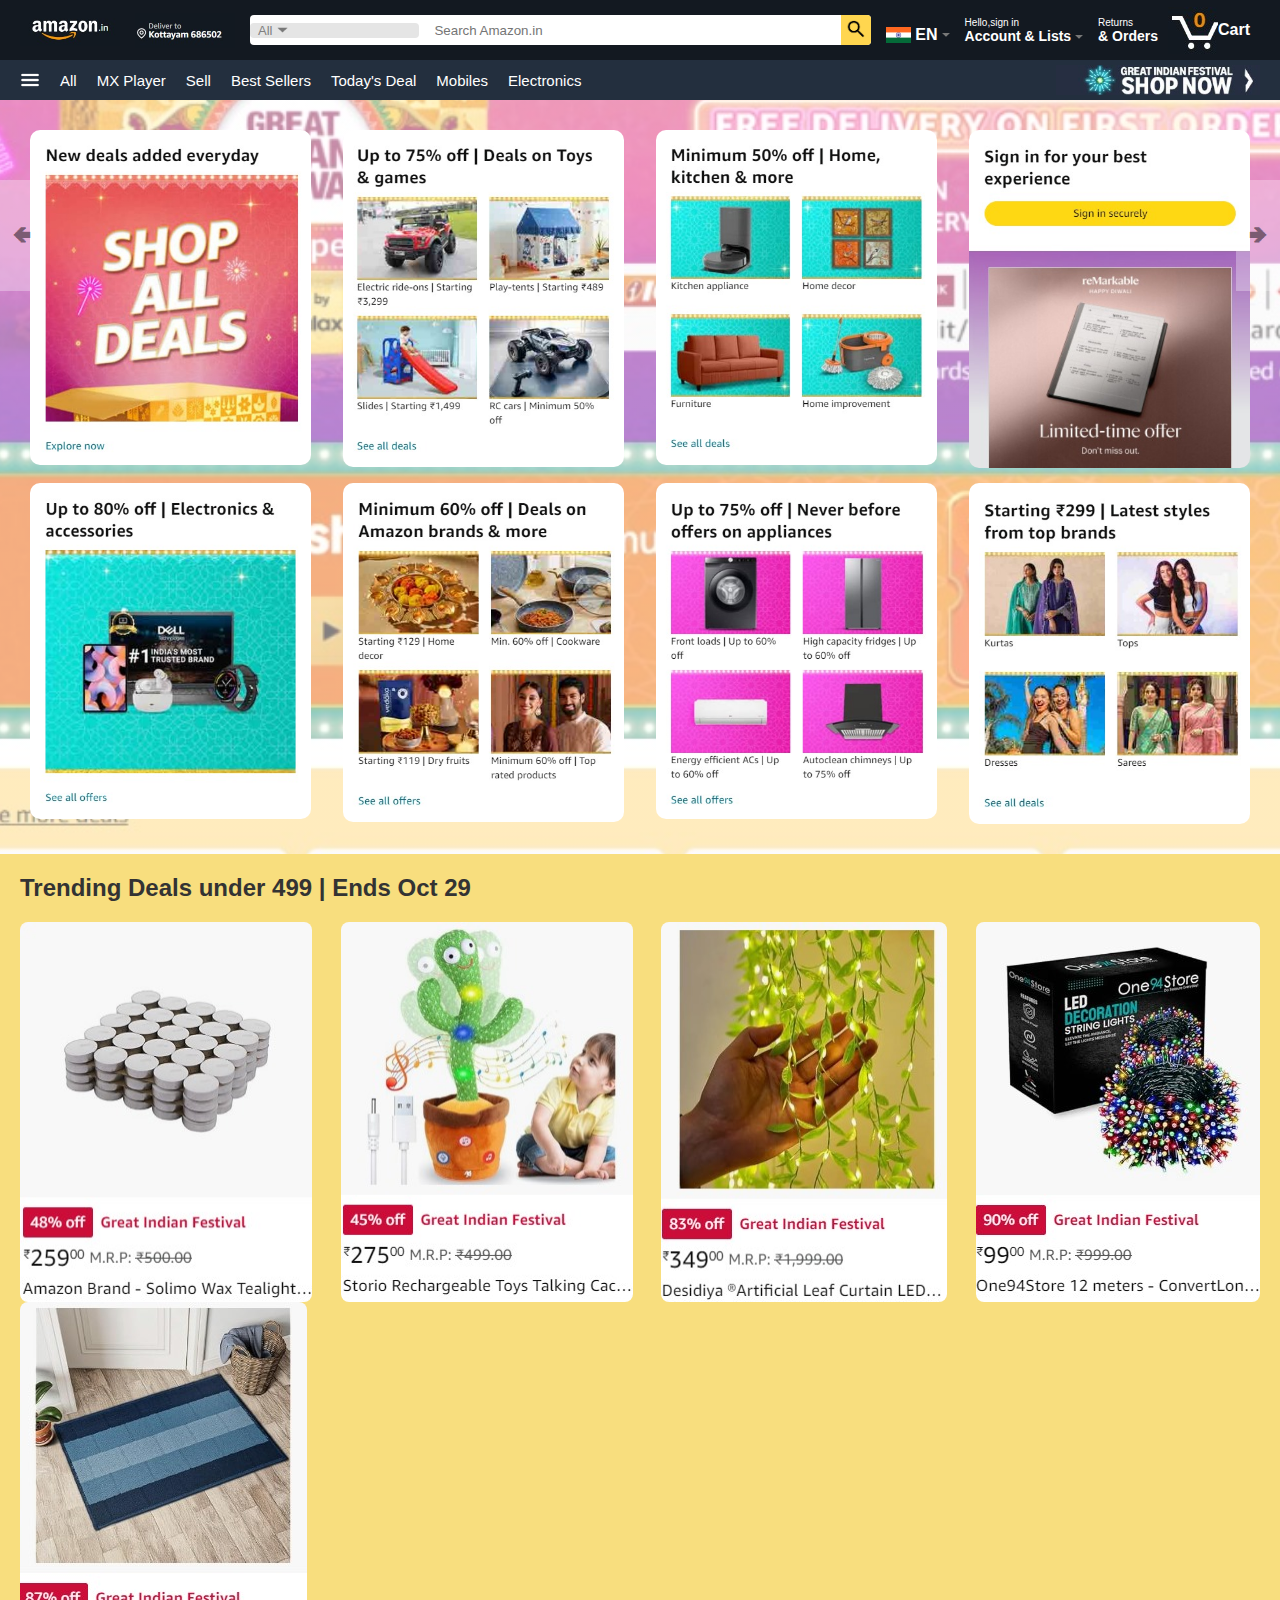
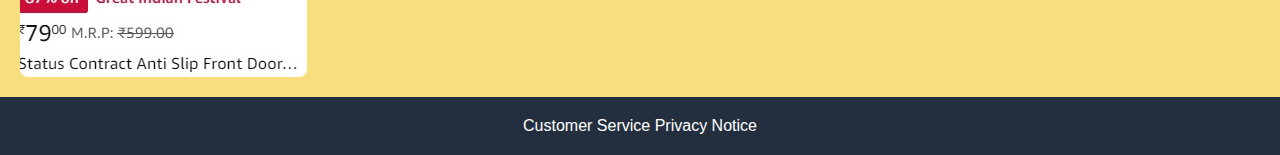
<file: index.html>
<!DOCTYPE html>
<html lang="en">
  <head>
    <meta charset="UTF-8" />
    <meta name="viewport" content="width=device-width, initial-scale=1.0" />
    <title>Amazon clone</title>
    <link rel="stylesheet" href="./style.css" />

  </head>
  <body>
    <nav>
      <!-- a tag - for amazon logo clickable to home page, "/" used for home page direction -->
      <a href="/">
        <img src="./Images/logo amazon.jpg" width="100" alt="no image" />
      </a>
      <!-- Location icon -->
      <div class="nav-country">
        <img src="./Images/location-icon.jpg" height="35" alt="" />
      </div>
      <!-- search bar -->
      <div class="nav-search">
        <div class="categories">
          <p>All</p>
          <img
            class="dropdown"
            src="./Images/dropdown icon.png"
            height="12"
            alt="no image"
          />
        </div>
        <input
          type="text"
          class="nav-search-input"
          placeholder="Search Amazon.in"
        />
        <img class="search-icon" src="./Images/search-icon.png" alt="" />
      </div>

      <!-- language -->
      <div class="nav-language">
        <img class="flag" src="./Images/flag.jpg" width="25px" alt="no image" />
        <p>EN</p>
        <img src="./Images/dropdown icon.png" width="8px" alt="no image" />
      </div>
      <div class="nav-text">
        <p>Hello,sign in</p>
        <h1>
          Account & Lists
          <img src="./Images/dropdown icon.png" width="8px" alt="no image" />
        </h1>
      </div>
      <div class="nav-text">
        <p>Returns</p>
        <h1>& Orders</h1>
      </div>
      <a href="" class="nav-cart">
        <img src="./Images/cart icon.jpg" alt="no image" />
        <h4>Cart</h4>
      </a>
    </nav>
    <div class="nav-bottom">
      <img class="menu" src="./Images/menu-icon.png" alt="no image" />
      <p>All</p>
      <p>MX Player</p>
      <p>Sell</p>
      <p>Best Sellers</p>
      <p>Today's Deal</p>
      <p>Mobiles</p>
      <p>Electronics</p>
      <img class="great" src="./Images/great indian.jpg" alt="no image" />
    </div>
    <div class="header-slider">
      <a href="#" class="control_prev">&#129144</a>
      <a href="#" class="control_next">&#129146</a>

      <ul>
        <li><img src="./Images/headingi1.jpg" alt="no image" /></li>
        <li><img src="./Images/headingi2.jpg" alt="no image" /></li>
        <li><img src="./Images/headingi3.jpg" alt="no image" /></li>
        <li><img src="./Images/headingi4.jpg" alt="no image" /></li>
        <li><img src="./Images/headingi5.jpg" alt="no image" /></li>
        <li><img src="./Images/headingi6.jpg" alt="no image" /></li>
        <li><img src="./Images/headingi7.jpg" alt="no image" /></li>
        <li><img src="./Images/headingi8.jpg" alt="no image" /></li>
      </ul>
    </div>
    <div class="trending">
     
<h1>Trending Deals under 499 | Ends Oct 29</h1>
<div class="trending-img">
  <img src="./Images/trending1.jpg" alt="great sale">
  <img src="./Images/trending2.jpg" alt="great sale">
  <img src="./Images/trending3.jpg" alt="great sale">
  <img class="tr4" src="./Images/trending4.jpg" alt="great sale">
  <img src="./Images/trending5.jpg" alt="great sale">


</div>
    </div>
    <footer>
      <!-- Footer links -->
      <div class="footer-links">
          <a href="#">Customer Service</a>
          <a href="#">Privacy Notice</a>
        
      </div>
  </footer>

  </body>
</html>
</file>
<file: style.css>
*{
    padding: 0px;
    margin: 0px;
    box-sizing: border-box;
    font-family: "Outfit", sans-serif;

}
body {
    background: linear-gradient(rgba(255, 255, 255, 0.5), rgba(255, 255, 255, 0.5)), 
                url('../Images/bgimg.jpg'); /* Use linear-gradient for lightening */
    background-size: cover;
    background-position: center;
    background-repeat: no-repeat;
    background-attachment: fixed;
    background-color: #dadada; /* Fallback color */
}

a{
    text-decoration: none;
    color: inherit;
}
nav{
    display: flex;
    align-items: center;
    justify-content: space-between;
    background: #131921 ;
    padding: 10px 20px;
    color: #fff;
    height: 60px;
}
.nav-country{
    display: flex;
    align-items: end;
    margin-left: 15px;
    font-size: 13px;
    color: #c4c4c4 ;
}
.nav-search{
    flex: 1;
    display: flex;
    align-items: center;
    background: #fff;
    color: grey;
    max-width: 1000px;
    border-radius: 4px ;
    margin-left: 15px;
    height: 30px;
}
.categories{
    display: flex;
    align-items: center;
    gap: 5px;
    background: #e5e5e5;
    border-radius: 4px ;
}
.categories p{
    padding-left: 8px;
    font-size: 13px;
}
.categories img {
    width: 6%;
    height: auto;
}
.nav-search-input{
    border: none;
    outline: none;
    padding-left: 15px;
    width: 100%;
    height: 100%;
}
.search-icon{
    
    background:#ffd64f ;
    border-radius:0 4px 4px 0 ;
    height: 100%;
    display: flex;
    width: 40px;
    align-items: center;
    justify-content: center;
}
.nav-language{
    display: flex;
    align-items: center;
    gap: 4px;
    margin-left: 15px;
    font-weight: 600;
    margin-bottom: -10px;
}

.nav-text{
    margin-left: 15px;
}
.nav-text p{
    font-size: 10px;
}
.nav-text h1{
    font-size: 14px;
}
.nav-cart{
    display: flex;
    align-items: center;
    margin: 0pc 10px;
}
.nav-bottom{
    display: flex;
    align-items: center;
    gap: 20px;
    padding: 8px 20px;
    background-color: #232f3e;
    color: #fff;
    font-size: 15px;
    height: 40px;
}
.nav-bottom .menu{
    height: 20px;
}
.nav-bottom div{
    display: flex;
    align-items: center;
    gap: 5px;
    font-weight: 500;
    justify-content: space-between;
}
.nav-bottom .great{
    height: 30px;
    display: flex;
    margin-left: auto;
}
.header-slider ul {
    padding: 30px;
    display: flex;
    justify-content: space-between;
    flex-wrap: wrap; /* Allow items to wrap onto the next line */
    gap: 15px; /* Space between items */
    overflow-y: hidden;
    margin-right: 0px; 
    list-style-type: none;
    
}

.header-slider li img {
    display: block;
    width: 100%;
    height: auto;
    border-radius: 10px;
}

.header-slider a{
    position: absolute;
    top:20%;
    z-index: 1;
    padding:5vh 1vw;
    background:#ffffff4f;
    color: #0000007b;
    text-decoration: none;
    font-weight: 600;
    font-size: 18px;
    cursor: pointer;
}
.control_next{
    right: 0;
}
footer{
    background-color: #232f3e;
    padding:20px;
    color: white;
    text-align: center;
}
/* Base styles for larger screens */
nav {
    display: flex;
    align-items: center;
    justify-content: space-between;
    padding: 10px 20px;
    height: 60px;
}
.trending{
    background-color:rgb(248, 222, 126);
    padding: 20px;

}
.trending h1 {
    margin-bottom: 20px; /* Space below the heading */
    font-size: 24px; /* Font size for the heading */
    color: #333; /* Dark color for better visibility */
}
.trending-img{
display: flex;
justify-content: space-between;
flex-wrap: wrap;

}
.trending-img img{
    border-radius: 8px; /* Rounded corners for images */
 
}











/* Adjustments for screens smaller than 768px (Tablets & Mobile) */
@media (max-width: 768px) {
    nav {
        flex-direction: column; /* Stack items vertically */
        align-items: flex-start; /* Align to the left */
    }

    .nav-search {
        width: 100%; /* Full width for mobile */
        margin: 10px 0; /* Margin for spacing */
    }

    .nav-bottom {
        flex-direction: column; /* Stack items vertically */
        align-items: flex-start; /* Align to the left */
        padding: 10px; /* Adjust padding for mobile */
    }

    .nav-bottom img.great {
        margin-left: 0; /* Remove left margin */
    }

    .header-slider ul {
        flex-direction: column; /* Stack images vertically */
        padding: 0; /* Remove padding */
    }
    .header-slider li {
        width: 100%; /* Full width for mobile */
        margin-bottom: 15px; /* Spacing between images */
    }
}

/* Adjustments for screens larger than 768px (Desktop) */
@media (min-width: 769px) {
    .header-slider ul {
        flex-wrap: wrap; /* Allow wrapping on larger screens */
        justify-content: space-between; /* Space between items */
    }

    .header-slider li {
        width: 23%; /* Four images per row (adjust based on desired layout) */
    }

    .nav-bottom {
        gap: 20px; /* Space between items */
    }
}
</file>
